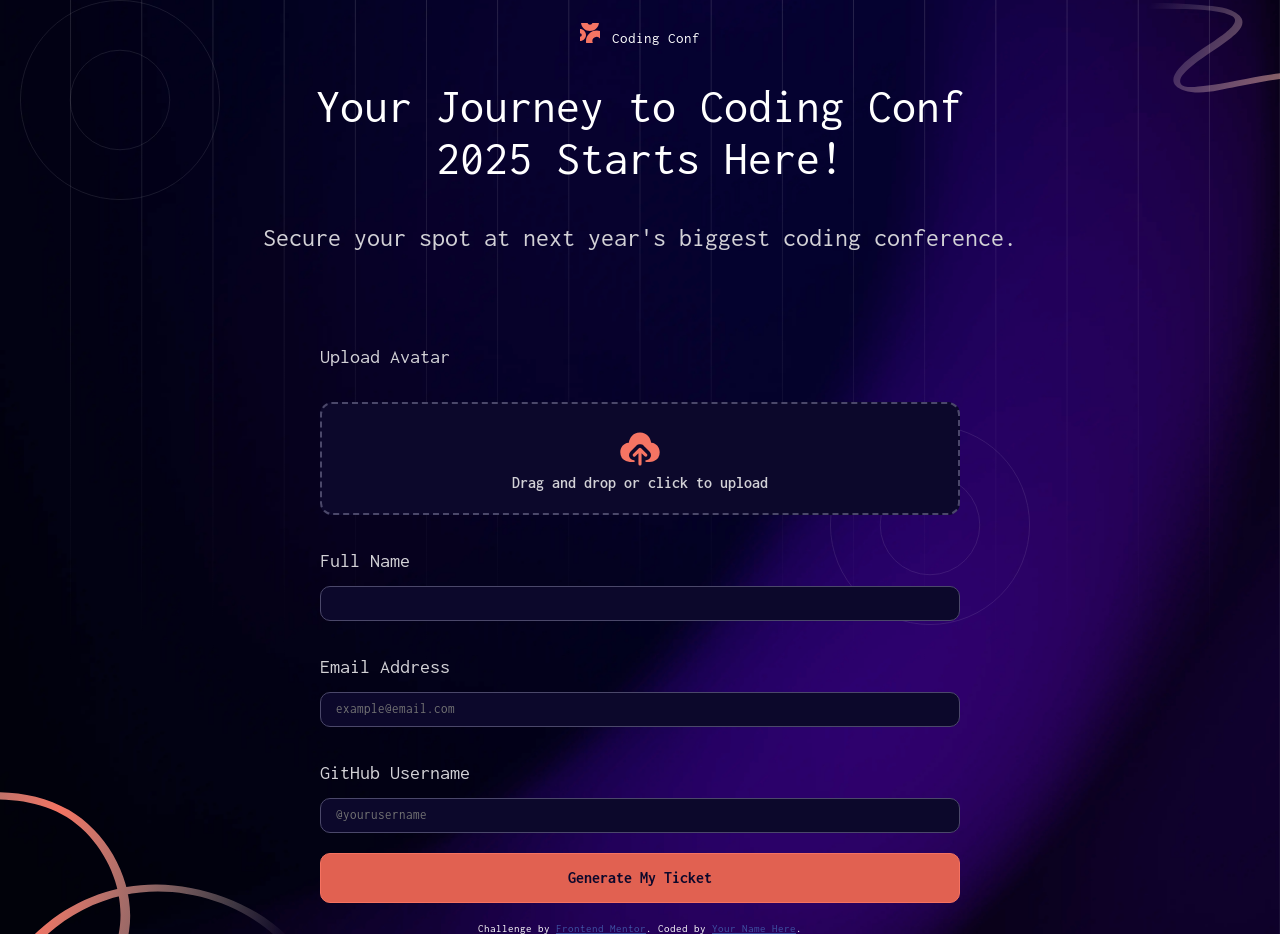
<file: conference-ticket-generator-main/index.html>
<!DOCTYPE html>
<html lang="en">
<head>
  <meta charset="UTF-8">
  <meta name="viewport" content="width=device-width, initial-scale=1.0"> <!-- displays site properly based on user's device -->

  <link rel="icon" type="image/png" sizes="32x32" href="./assets/images/favicon-32x32.png">

  <link rel="preconnect" href="https://fonts.googleapis.com">
  <link rel="preconnect" href="https://fonts.gstatic.com" crossorigin>
  <link href="https://fonts.googleapis.com/css2?family=Inconsolata:wght@400;500;700&display=swap" rel="stylesheet">
  
  <title>Frontend Mentor | Conference ticket generator</title>

  <!-- Feel free to remove these styles or customise in your own stylesheet 👍 -->
  <style>
    .attribution { font-size: 0.6875rem; text-align: center; }
    .attribution a { color: hsl(228, 45%, 44%); }
  </style>

  <link rel="stylesheet" href="style.css">
</head>
<body>

<img src="assets/images/pattern-lines.svg" class="bg-lines" alt="">
  <img src="assets/images/pattern-squiggly-line-top.svg" class="bg-squiggly-top" alt="">
  <img src="assets/images/pattern-squiggly-line-bottom-desktop.svg" class="bg-squiggly-bottom" alt="">
  <img src="assets/images/pattern-circle.svg" class="bg-circle-1" alt="">
  <img src="assets/images/pattern-circle.svg" class="bg-circle-2" alt="">



  <!-- Main starts here -->
<main class="ticket-page">
  <div class="ticket-header"><!--Ticket-form-header-->
    <div class="ticket-header-text">
      <h3><img src="assets/images/logo-mark.svg" alt="Logo" width="20px"/> <span class="ticket-head-span">Coding Conf</span></h3>

    </div>
    <h1>Your Journey to Coding Conf<br/> 2025 Starts Here!</h1>
    <h4 id="ticket-h4">  Secure your spot at next year's biggest coding conference.</h4>
  </div>

  
  <!-- Form starts -->
  
  <form id="ticket-form" class="ticket-form">

<!-- ticket-upload  -->
 <label for="avatar-input">
    <span>Upload Avatar</span>
</label>

<label id="upload-area" class="ticket-form-upload-area" for="avatar-input">
    <img class="upload-icon" src="assets/images/icon-upload.svg">
    <span class="upload-text">Drag and drop or click to upload</span>
    <div class="upload-buttons">
    <button type="button" id="remove-btn">Remove Image</button>
    <button type="button" id="change-btn">Change Image</button>
</div>
</label>

<input type="file" id="avatar-input" accept="image/*" hidden>
<p class="upload-error"></p>



    <div class="ticket-form-field">
      <label for="full-name">Full Name</label>
      <input type="text" name="fullName" id="full-name" required/>
    </div>

    <div class="ticket-form-field">
      <label for="email">Email Address</label>
      <input type="email" id="email" name="email" placeholder="example@email.com" required/>
    </div>

    <div class="ticket-form-field">
      <label for="github-username">GitHub Username</label>
      <input type="text" name="githubUsername" placeholder="@yourusername" id="github-username" required />
    </div>

    <button type="submit" id="ticket-btn">Generate My Ticket</button>
  </form>
  <!-- Form stops here -->
</main>  
   <!-- Generated tickets starts -->

<section id="ticket-card" class="ticket-card">

       <div class="ticket-header"><!--Ticket-form-header-->
    <div class="ticket-header-text">
      <h3><img src="assets/images/logo-mark.svg" alt="Logo" width="20px"/> <span class="ticket-head-span">Coding Conf</span></h3>

      <br/>
    </div>
  
    <h1 id="ticket-congrats-message-h1">Congrats,  <span  class="ticket-congrats-message-span" id="ticket-name">Full Name!</span>
        <br/> Your ticket is ready.</h1>
    <h4 id="ticket-congrats-message-h4">We've emailed your ticket to 
        <span class="ticket-congrats-message-span" id="ticket-congrats-email">Email Address</span> and will send updates in
        <br/>the run up to the event.</h4>

<div class="ticket-display-card" id="ticket-display-card">

  <img src="assets/images/pattern-ticket.svg" class="bg-ticket" alt="">
  
 <div class="ticket-upper-part"> 
    <img src="assets/images/logo-full.svg" alt="Ticket-Logo" width="200px"/>
  <p>Jan 31, 2025 / Austin, TX</p>
  </div>

  <div class="ticket-below-part">
    
  <img src="assets/images/image-avatar.jpg" alt="ticket-avatar-image" width="50px" id="ticket-avatar"/> 
  <div id="ticket-below-edit">
  <h3 id="ticket-congrats-name">Your Name</h3>

  <div id="ticket-below-edit-github">
    <img src="assets/images/icon-github.svg" alt="github-username-image"/>
  <span id="ticket-github">@github-username</span>
</div>


  </div>
  </div>


  <div class="ticket-side-part">
  <span id="ticket-number">#056781</span>
  </div>


</div>

 </div>
    <!-- populated by JS after submit -->
  </section>
 <!--Generated tickets ends-->

  
  <footer class="attribution">
    Challenge by <a href="https://www.frontendmentor.io?ref=challenge">Frontend Mentor</a>. 
    Coded by <a href="#">Your Name Here</a>.
  </footer>

  <script src="script.js"></script>
</body>
</html>
</file>
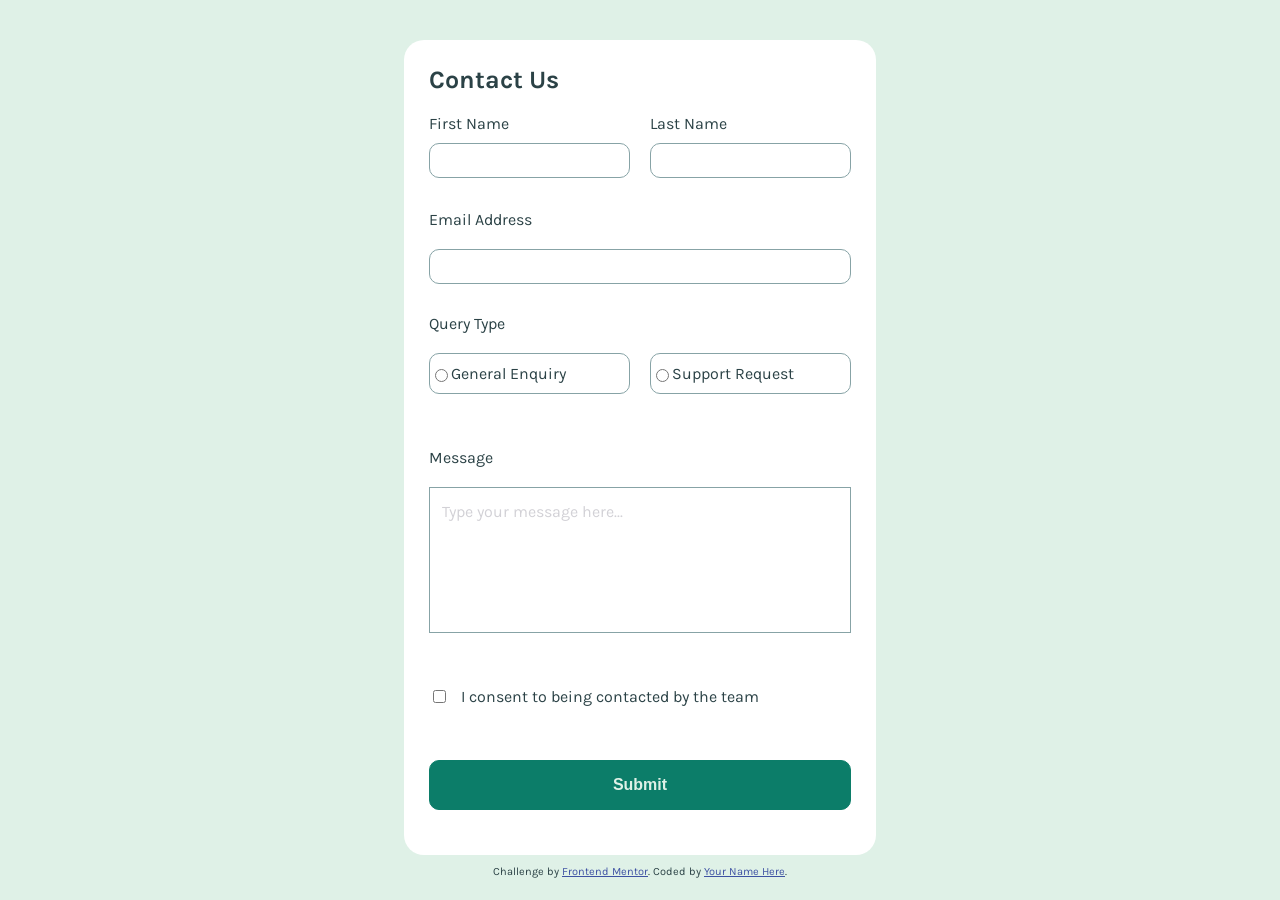
<file: contact-form-main/index.html>
<!DOCTYPE html>
<html lang="en">
<head>
  <meta charset="UTF-8">
  <meta name="viewport" content="width=device-width, initial-scale=1.0"> <!-- displays site properly based on user's device -->

  <link rel="icon" type="image/png" sizes="32x32" href="./assets/images/favicon-32x32.png">
  <link rel="preconnect" href="https://fonts.googleapis.com">
<link rel="preconnect" href="https://fonts.gstatic.com" crossorigin>

<link href="https://fonts.googleapis.com/css2?family=Karla:wght@400;500;600;700&display=swap" rel="stylesheet">
    <link rel="stylesheet" href="stylesheet.css"/>  
  <title>Frontend Mentor | Contact form</title>

  <!-- Feel free to remove these styles or customise in your own stylesheet 👍 -->
  <style>
    .attribution { font-size: 0.6875rem; text-align: center; }
    .attribution a { color: hsl(228, 45%, 44%); }
  </style>
</head>
<body>
<section>
<div id="contact-form-popup"></div>
<form id="contact-form" class="contact-form">

<div id="contact-form-success-toast" class="contact-form-success-toast hidden">
  <div class="toast-icon"><img src="assets/images/icon-success-check.svg" alt="Check icon"></div>
  <div class="toast-text">
    <h3>Message Sent!</h3>
    <p>Thanks for Completing the Form!</p>
  </div>
</div>

<!--Header-->
<header>Contact Us </header>

<div class="contact-name">

  <div id="contact-first-name">
<label for="first-name">  First Name </label>
       <input type="text" name="first-name" id="first-name" required/>
      <p class="contact-prompt"></p>

</div>

 <div id="contact-last-name">

  <label for="last-name">Last Name</label>
  <input type="text" name="last-name" id="last-name" required/>
    <p class="contact-prompt"></p>
     </div>
</div>

<label for="email-address">Email Address</label>
<input type="email" name="email-address" id="email-address" required/>
  <!--<p class="contact-prompt"></p>--->
<span id="email-address-prompt"></span>

<label for="query-type">Query Type</label>
<div class="contact-query-type" id="contact-query-type">

<div class="contact-query-pick">
  <input type="radio" name="query-type" value="general-enquiry" id="general-enquiry" data-prompt="Please select a query type" data-prompt-target="general-enquiry-prompt" />
  <label for="general-enquiry">General Enquiry</label>
  </div>


<div class="contact-query-pick">
  <input type="radio" name="query-type" value="support-request" id="support-request" data-prompt="Please select a query type" data-prompt-target="support-request-prompt" />
  <label for="support-request">Support Request</label>
</div>

</div>
<p class="contact-prompt"></p>

<label for="message"> Message</label>
<textarea id="message" name="message" rows="5" placeholder="Type your message here..." data-prompt="Please select a query type" data-prompt-target="message-prompt" ></textarea>
<p class="contact-prompt"></p>
  

<div class="contact-consent-checkbox">
  <input type="checkbox" value="checkbox" name="consents" id="consent-checkbox" required data-prompt="Please select a query type" data-prompt-target="consent-checkbox-prompt"/>
    <label for="consent-checkbox">  I consent to being contacted by the team</label> 
</div>
 <p class="contact-prompt" id="contact-prompt"></p>




<button type="submit" id="btn">Submit</button>

</form>
</section>
  
  <footer class="attribution">
    Challenge by <a href="https://www.frontendmentor.io?ref=challenge">Frontend Mentor</a>. 
    Coded by <a href="#">Your Name Here</a>.
  </footer>
</body>
<script defer src="script.js"> </script>
</html>
</file>
<file: conference-ticket-generator-main/style.css>
/* Project Stylesheet starts here*/
*{
    box-sizing: border-box;
    font-weight:400;
    padding:0;
    font-family: 'Inconsolata', monospace;

}

body{
background-image:
 url('assets/images/background-desktop.png'),
 url('assets/images/pattern-circle.svg');
 background-repeat: 
 no-repeat, no-repeat;
 background-position:center center, center;
  background-size: cover, 250px;
    background-attachment: fixed, fixed;
font-weight: 400;
font-size:20px;
color:hsl(0, 0%, 100%);
position: relative;
overflow-x: hidden;
min-height: 100vh;

}



body, html {
  margin: 0;
  font-family: 'Inconsolata', monospace;  
  scroll-behavior: smooth;
    
}

  h1,
  h2,
  h3,
  h4,
  h5,
  h6
{
  text-decoration: none;
  font-family: 'Inconsolata', monospace;
  text-align: center;
  
}


.bg-lines {
    position: fixed;
    top: 0;
    left: 0;
    width: 100%;
    height: 100%;
    object-fit: cover;
    z-index: -1;
}

.bg-squiggly-top {
  position: absolute;
  top: 0;
  right: 0;
  width: 300px; 
  z-index: -1;
}


  .bg-circle-1 {
  position: absolute;
  top: 425px;
  right: 250px;
  width: 200px;
  z-index: -1;
}

.bg-circle-2 {
  position: absolute;
  top: 0;
  left: 20px;
  width: 200px;
  z-index: -1;
}


/*.bg-squiggly-top {
  position: absolute;
  top: 0;
  right: 0;
  width: 300px; 
  z-index: 0;
  
/*.bg-circle-1 {
  position: absolute;
  bottom: 0;  
  right: 0;

  width: 400px;
  z-index: 0;
}*/

.bg-squiggly-bottom{
  position: absolute;
  bottom: 0;
  left: 0;
  width: 500px;
  z-index: -1;
}


/*Main Section Starts here*/

.ticket-page{
  display: flex;
  flex-direction: column;
  align-items: center;
   /*position: relative;*/
  z-index: 1; /* keeps your form above the background shapes */
line-break: normal;   
border: 0;
margin: 0;
}

.ticket-header{
text-align: center;
margin-bottom: 40px;
}

.ticket-head-span{
    color: hsl(0, 0%, 100%);
    font-size: 15px;
}


#ticket-h4{
    font-size: 14px;
    color: hsl(252, 6%, 83%);
}

/*Ticket fom label*/
label {
  display: block;
  padding: 15px 0; /* top/bottom only, no left/right */
  color: hsl(252, 6%, 83%);
  font-size: 20px;
}


.upload-buttons{
  display: none;
}



/*Ticket-upload*/
.ticket-form{
display: flex;
flex-direction: column;
 width: 100%;
  max-width: 500px;   /* controls the actual card width */
  margin: 0 auto;
  gap: 20px;   

}

#ticket-upload {
  max-width: 450px;
  margin: 0 auto;
}

.ticket-form-upload-area {
  display: flex;
  flex-direction: column;   
  align-items: center;       
  justify-content: center;   
  padding: 20px 10px;
  border: 2px dashed hsl(245, 19%, 35%); 
  border-radius: 12px;
  background-color: hsl(248, 70%, 10%);
  cursor: pointer;
  transition: all 0.2s ease;
  text-align: center;
  width: 100%;
}

/* Hover and active states for the dropzone */

.ticket-form-upload-area:hover,
.ticket-form-upload-area.dragover {
  border-color:hsl(245, 15%, 58%);   
  background-color: hsl(245, 19%, 35%);
}

#avatar-input-avatar{
    color: hsl(252, 6%, 83%);
    
}

.upload-icon {
 width: 50px;
    height: 50px;
    border-radius: 10px;
    object-fit: cover;
}

.upload-text {
  font-size: 16px;
  font-weight: 600;
  margin-bottom: 2px;
  color: hsl(252, 6%, 83%);
}

.upload-hint {
  font-size: 13px;
  color: #64748b;
}


/*Ticket form text arear*/
.ticket-form-field input[type=text], .ticket-form-field input[type=email] {
  width: 100%;
  height: 35px;
  padding: 15px;
  margin: 0;
  border: 1px solid hsl(245, 19%, 35%);
  border-radius: 10px;
  background:hsl(248, 70%, 10%);
  color: hsl(252, 6%, 83%);
  

}

.ticket-form-field input[type=text]:hover, .ticket-form-field input[type=email]:hover{
  cursor: pointer;
  background-color: hsl(245, 19%, 35%);
  
}


.ticket-form-field input[type=text]:active, .ticket-form-field input[type=email]:active{
  cursor: pointer;
  background-color: hsl(245, 19%, 35%);
  color:hsl(248, 70%, 10%);
  border-color: hsl(248, 70%, 10%);
}




#ticket-btn{
            height:50px;
        border: hsl(7, 88%, 67%)solid 1px ;
        padding-left: 20px;
        padding-right: 20px;
        margin-bottom: 20px;
        color: hsl(248, 70%, 10%);
        background-color: hsl(7, 71%, 60%);
        width: 100%;
      font-size:16px;
      font-weight:700;
     border-radius:10px;


  }

  #ticket-btn:hover{
    background-color:hsl(7, 88%, 67%);
    color: hsl(0, 0%, 100%);
    cursor: pointer;
  }





/*Ticket Card Starts here*/

#ticket-card{
display: flex;
  flex-direction: column;
  align-items: center;
   /*position: relative;*/
  z-index: 1; /* keeps your form above the background shapes */
line-break: normal;   
border: 0;
margin: 0;
}

.ticket-congrats-message-span{
  color:hsl(7, 86%, 67%);
}



.ticket-display-card {
  position: relative;
  display: grid;
  grid-template-columns: 4fr 1fr;
  grid-template-rows: auto auto;
  gap: 20px;
  width: 600px;
  padding: 50px 80px;
  align-items: center;
  margin-left: 85px;
}

#ticket-display-card{
 margin-top:40px;
}

.ticket-upper-part {
  grid-column: 1;
  grid-row: 1;
}

.ticket-upper-part p{
  margin-left: 55px;
  margin-top: 10px;
}

.ticket-below-part {
  grid-column: 1;
  grid-row: 2;
}


.ticket-side-part {
  grid-column: 2;
  grid-row: 1 / 3;
  display: flex;
  align-items: center;
}


.ticket-upper-part {
  display: flex;
  align-items:flex-start;
  flex-direction: column;
  gap: 0px;
  font-size: 14px;
}

.ticket-upper-part img {
  max-width: 100px;
}

.ticket-below-part {
  display: flex;
  align-items: center;
height: auto;
  justify-content: start;
  gap: 10px;
}

#ticket-below-edit{
  display: flex;
  flex-direction: column;
  align-items: flex-start; 
  gap: 2px;
}

#ticket-below-edit h3{
  margin: 0;
}


.ticket-below-edit-github{
  display: flex;
  align-items: center;
  gap: 8px;
}

#ticket-below-edit-github img{
    width: 16px;
    height: 16px;
}

#ticket-github{
    margin: 0;
    line-height: 1;
}

.ticket-side-part {
  display: flex;
  align-items: center;
  justify-content: center;
  
}

#ticket-number{
  display: inline-block;
  transform:rotate(90deg);
transform-origin:center;
white-space:nowrap;
}

.bg-ticket{
 position: absolute;
 inset:0;
 width: 100%;
 height: 100%;
 z-index: -1;
 
}

.ticket-upper-part,
.ticket-below-part,
.ticket-side-part {
    position: relative;
    z-index: 1;
}


#ticket-card{
  display:none;
}


.upload-error{
    color: hsl(7, 88%, 67%);
    font-size: 14px;
    margin-top: 8px;
    display: none;
}


/*Media Queries for responsiveness*/
@media (min-width: 1024px) {
  #ticket-form{
width: 50%;   
  margin: 0 auto;
  gap: 20px;   
}

#ticket-congrats-message-h1{
  text-align: center;
}

  .ticket-display-card {
    position: relative;
    display: grid;
    grid-template-columns: 1fr auto;
    grid-template-rows: auto auto;
    gap: 20px;

    width: min(600px, 90vw);
    aspect-ratio: 600 / 270;

    padding: 30px 60px;

    border-radius: 15px;
    align-items: center;
}

  .ticket-side-part {
    grid-column: 2;
    grid-row: 1 / 3;
  }
  

#ticket-card{
  width: 100%;
  align-items: center;
}


  .ticket-header {
    width: 90%;
    
  }

  .ticket-header h1 {
    font-size: 48px;
    line-height: 1.1;
  }

  #ticket-h4 {
    font-size: 16px;
    line-height: 1.4;
  }   

  .ticket-form {
    width: 90%;
    max-width: 100%;
  }

  .ticket-upper-part img {
    width: 150px;
  }

    .ticket-upper-part p {
    margin-left: 10px;
    white-space: no-wrap;
    font-size: 12px;
  }

  .ticket-upper-part {
    grid-column: 1;
    grid-row: 1;

    display: flex;
    flex-direction: column;
    align-items: flex-start;
    gap: 5px;

    font-size: 14px;
}

.ticket-upper-part img {
    width: 140px;
    height: auto;
}


  
  #ticket-congrats-message-h1 {
    width: 90%;
    font-size: 27px;
    line-height: 1.2;
  }

  #ticket-congrats-message-h4 {
    width: 90%;
    font-size: 15px;
    line-height: 1.5;
  }


  .ticket-side-part {
    grid-column: 2;
    grid-row: 1 / 3;

    display: flex;
    align-items: center;
    justify-content: center;
}

#ticket-number {
  display: inline-block;
  transform: rotate(90deg);
  transform-origin: center;
  white-space: nowrap;
}


.bg-ticket{
     position: absolute;
    inset: 0;
    width: 100%;
    height: 100%;
    object-fit: fill;
    z-index: -1;

}


.bg-squiggly-bottom{
  position: absolute;
  bottom: 0;
  left: 0;
  width: 300px;
  z-index: -1;
}

.bg-squiggly-top {
  position: absolute;
  top: 0;
  right: 0;
  width: 200px; 
  z-index: -1;
}



} 


/*Media queries for tablet*/
@media (min-width: 768px) {

  .ticket-display-card {
    width: 90vw;
    padding: 80px 80px;
    gap: 20px;
      margin: 20px auto 0; 
  
    grid-template-columns: 5fr 1fr;
    grid-template-rows: auto auto;
  }

  .ticket-side-part {
    grid-column: 2;
    grid-row: 1 / 3;
  }
  

#ticket-card{
  width: 100%;
  align-items: center;
}


  .ticket-header {
    width: 90%;
    
  }

  .ticket-header h1 {
    font-size: 48px;
    line-height: 1.1;
  }

  #ticket-h4 {
    font-size: 26px;
    line-height: 1.4;
  }   

  .ticket-form {
    width: 90%;
    max-width: 100%;
  }

  .ticket-upper-part img {
    width: 250px;

  }

    .ticket-upper-part p {
    margin-left: 10px;
    white-space: no-wrap;
    font-size: 25px;
  }
  
#ticket-avatar{
  width: 80px;
}

  #ticket-below-edit{
    font-size: 25px;
  }

  #ticket-congrats-message-h1 {
    width: 90%;
    font-size: 30px;
    line-height: 1.2;
  }

  #ticket-congrats-message-h4 {
    width: 90%;
    font-size: 30px;
    line-height: 1.0;
  }

  
#ticket-number {
  display: inline-block;
  transform: rotate(90deg);
  transform-origin: center;
  white-space: nowrap;
  font-size: 20px;
}


.bg-ticket{
  z-index: -1;
}


.bg-squiggly-bottom{
  position: absolute;
  bottom: 0;
  left: 0;
  width: 300px;
  z-index: -1;
}

.bg-squiggly-top {
  position: absolute;
  top: 0;
  right: 0;
  width: 200px; 
  z-index: -1;
}


} 



  
    



@media (max-width: 480px) {
  .ticket-display-card {
    width: 92vw;
    padding: 50px 20px;
    gap: 20px;
      margin: 10px auto 0;
  
    grid-template-columns: 5fr 1fr;
    grid-template-rows: auto auto;
  }

  .ticket-side-part {
    grid-column: 2;
    grid-row: 1 / 3;
  }
  

#ticket-card{
  width: 100%;
  align-items: center;
}


  .ticket-header {
    width: 90%;
    
  }

  .ticket-header h1 {
    font-size: 30px;
    line-height: 1.1;
  }

  #ticket-h4 {
    font-size: 16px;
    line-height: 1.4;
  }   

  .ticket-form {
    width: 90%;
    max-width: 100%;
  }

  .ticket-upper-part img {
    width: 250px;
  }

    .ticket-upper-part p {
    margin-left: 10px;
    white-space: no-wrap;
    font-size: 12px;
  }

  #ticket-below-edit{
    font-size: 12px;
  }
  
  #ticket-congrats-message-h1 {
    width: 90%;
    font-size: 28px;
    line-height: 1.2;
  }

  #ticket-congrats-message-h4 {
    width: 90%;
    font-size: 18px;
    line-height: 1.5;
  }

  
#ticket-number {
  display: inline-block;
  transform: rotate(90deg);
  transform-origin: center;
  white-space: nowrap;
}


.bg-ticket{
  z-index: -1;
}



.bg-squiggly-bottom{
  position: absolute;
  bottom: 0;
  left: 200px ;
  width: 100px;
  z-index: -1;
}

.bg-squiggly-top {
  position: absolute;
  top: 0;
  right: 0;
  width: 200px; 
  z-index: -1;
}


}
</file>
<file: contact-form-main/stylesheet.css>
/*stylesheet Starts here*/
*{
    box-sizing: border-box;
    padding: 0;
   font-family: 'Karla', sans-serif
      font-weight: 400;
}


body, html {
  margin: 0;
  font-family: 'Karla', sans-serif 
  
}

body{
    background-color: hsl(148, 38%, 91%);
    font-weight: 400;
font-size:20px;
color: hsl(187, 24%, 22%);
min-height: 100vh;
}


  h1,
  h2,
  h3,
  h4,
  h5,
  h6
{
  text-decoration: none;
  font-family: 'Karla', sans-serif;
  text-align: center;
  
}

p{
font-size: 12px;
color: hsl(0, 66%, 54%);

}

span{
  font-size: 12px;
  color: hsl(0, 66%, 54%);
}


section{
  display: flex;
  flex-direction: column;
  align-items: center;
line-break: normal;   
border: 0;
margin: 0;
padding-bottom: 10px;
    
}

/* Toast notification styles */
.contact-form-success-toast{
  display: flex;
  gap: 12px;
  align-items: flex-start;
  background-color: hsl(187, 24%, 22%); /* dark teal, matches your screenshot */
  color: white;
  padding: 20px 24px;
  border-radius: 8px;
  max-width: 400px;
  margin: 0 auto 24px;
  box-shadow: 0 8px 20px rgba(0, 0, 0, 0.15);
}

.contact-form-success-toast.hidden {
  display: none;
}

/* Toast icon and text styles */
.toast-icon {
  background-color: hsl(187, 24%, 22%);
  border-radius: 50%;
  width: 24px;
  height: 24px;
  min-width: 24px;
  display: flex;
  align-items: center;
  justify-content: center;
  font-size: 14px;

}

.toast-text h3 {
  margin: 0 0 4px;
  font-size: 16px;
}

.toast-text p {
  margin: 0;
  font-size: 14px;
  color: hsl(0, 0%, 85%);
}



/* Contact form styles */
header{
font-size: 25px;
font-weight: 700;
}

/* Contact form styles */
label {
  display: block;
  color: hsl(187, 24%, 22%);
  font-size: 16px;
  padding: 10px 0; /* top/bottom only, no left/right */
  font-weight: 400;
}


.contact-form{
 display: flex;
flex-direction: column;
  max-width: 800px;   /* controls the actual card width */
  margin: 0 auto;
  gap: 10px;   
  padding: 25px;
  background-color: hsl(0, 0%, 100%);
  margin-top: 40px;
  border-radius: 20px;

}

.contact-name{
    display: flex;
    flex-direction: row;
    align-items: center;
    justify-content:flex-start;
    gap: 20px;
}



.contact-query-type{
    display: flex;
    flex-direction: row;
    gap: 20px;
}

.contact-query-pick{
    display: flex;
    flex-direction: row;
    align-self: auto;
    align-items: center;
    justify-content: flex-start;
    border: 1px solid hsl(186, 15%, 59%);
  border-radius: 10px;
  width: 100%;
              
}


.contact-consent-checkbox{
    display: flex;
    flex-direction: row;
    gap: 12px;
}



.contact-form input[type=text], .contact-form input[type=email]{
  width: 100%;
  height: 35px;
  padding: 15px;
  margin: 0;
  border: 1px solid hsl(186, 15%, 59%);
  border-radius: 10px;
  background:hsl(0, 0%, 100%);
  color: hsl(252, 6%, 83%);

}


.contact-form input[type=text]:hover, .contact-form input[type=email]:hover{
  cursor: pointer;
  text-transform: uppercase;
  border-color:  hsl(0, 66%, 54%);
  
}


.contact-form input[type=text]:active, .contact-form input[type=email]:active{
  cursor: pointer;
  color:hsl(186, 15%, 59%);
border-color:  hsl(0, 66%, 54%);
text-decoration: none;
text-transform: uppercase;
font-size: 15px;
}


textarea#message {
  resize: none;             
  width: 100%;
  padding: 12px;
  font-family: inherit;      
  font-size: 16px;
  line-height: 24px;
  border: 1px solid  hsl(186, 15%, 59%);  
  background-color: hsl(0, 0%, 100%); 
  color: hsl(252, 6%, 83%);
}

         
textarea#message:focus {
  outline: none;
  border-color:  hsl(0, 66%, 54%);
}

textarea#message::placeholder {
  color: hsl(252, 6%, 83%);
}


button{
            height:50px;
        border:  hsl(169, 82%, 27%) solid 1px ;
        padding-left: 20px;
        padding-right: 20px;
        margin-bottom: 20px;
        color:hsl(148, 38%, 91%);
        background-color:  hsl(169, 82%, 27%);
        width: 100%;
      font-size:16px;
      font-weight:700;
     border-radius:10px;


  }

  button:hover{
    background-color: hsl(187, 24%, 22%);
    color: hsl(0, 0%, 100%);
    cursor: pointer;
  }

  button:active{
    background-color: hsl(187, 24%, 22%);
    color: hsl(0, 0%, 100%);
    cursor: pointer;
  }


  
/*Media Queries */

@media (max-width: 500px){
header{
    font-size: 25px;
    font-weight: 700;
}
label {
  font-size: 16px;
  padding: 15px 0; /* top/bottom only, no left/right */
}


.contact-form{
    margin: 20px;
    padding: auto;

}

.contact-name{
    gap: 10px;
    font-size: 25px;
    flex-direction: column;
    align-items: flex-start; 
}



.contact-query-type{
    display: flex;
    flex-direction: column;
    gap: 10px;
}



.contact-consent-checkbox label{
    gap: 10px;
    font-size: 12px;
}


.attribution{
    padding-bottom: 10px;
}

}
</file>
